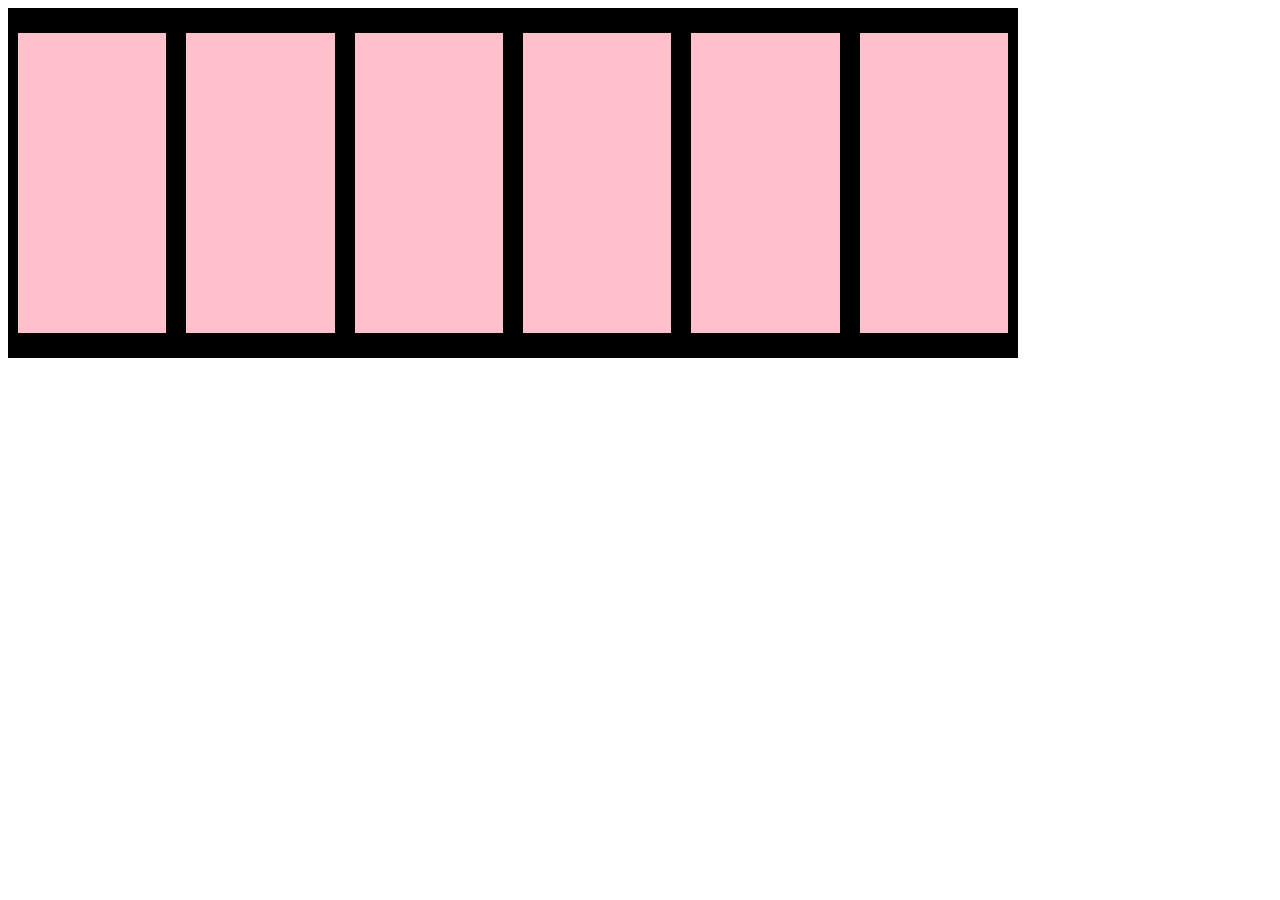
<file: Aulas/index.html>
<!DOCTYPE html>
<html lang="pt-br">

<head>
    <meta charset="UTF-8">
    <meta http-equiv="X-UA-Compatible" content="IE=edge">
    <meta name="viewport" content="width=device-width, initial-scale=1.0">
    <!-- Title -->
    <title>Projeto Dev</title>
    <!-- Styles -->
    <link rel="stylesheet" type="text/css" href="./style.css">
</head>

<body>

    <div class="container">
        <div class="item"></div>
        <div class="item"></div>
        <div class="item"></div>
        <div class="item"></div>
        <div class="item"></div>
        <div class="item"></div>
    </div>

</body>

</html>
</file>
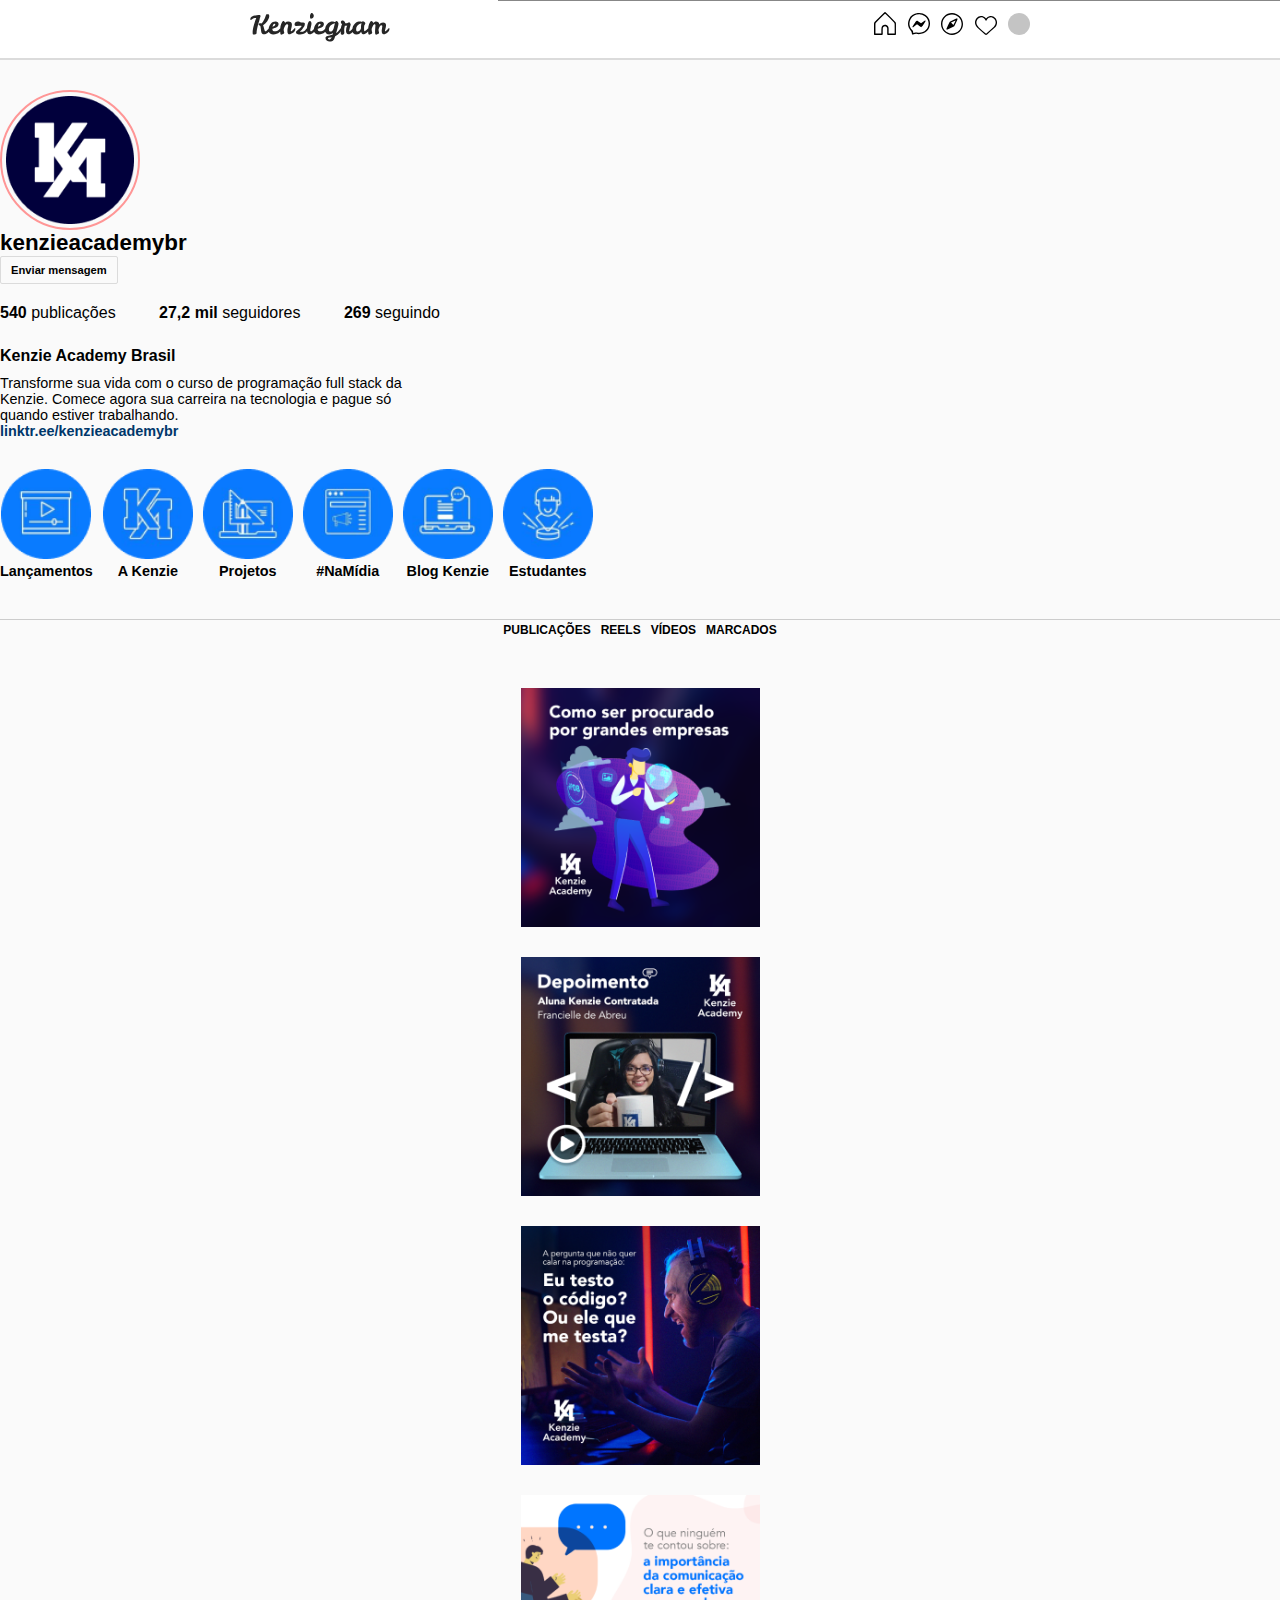
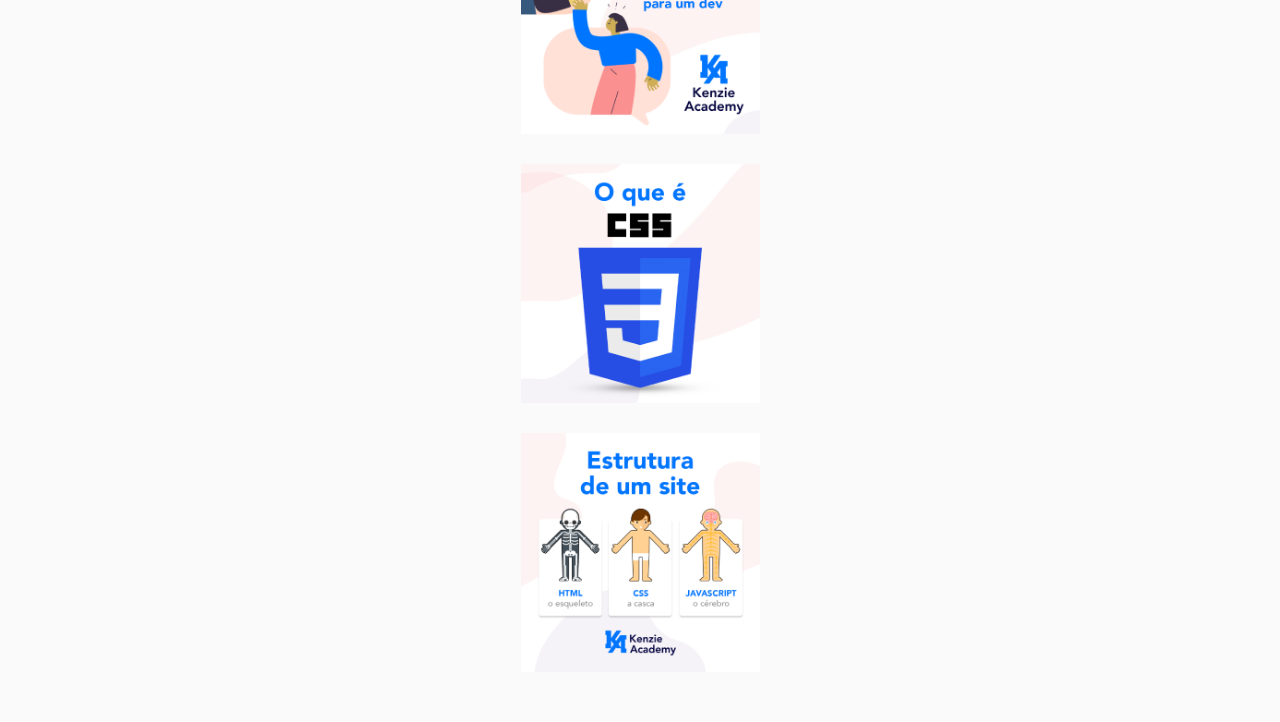
<file: Kenziegram/index.html>
<!DOCTYPE html>
<html lang="pt-br">

<head>
    <meta charset="UTF-8">
    <meta http-equiv="X-UA-Compatible" content="IE=edge">
    <meta name="viewport" content="width=device-width, initial-scale=1.0">
    <!-- Title -->
    <title>Kenziegram</title>
    <!-- Fonts -->
    <link rel="preconnect" href="https://fonts.googleapis.com">
    <link rel="preconnect" href="https://fonts.gstatic.com" crossorigin>
    <link href="https://fonts.googleapis.com/css2?family=Roboto:ital,wght@0,100;0,300;0,400;1,100;1,300;1,400&display=swap" rel="stylesheet">
    <!-- Styles -->
    <link rel="stylesheet" href="./assets/style.css">
</head>

<body>
    
    <header>
        <div class="container">

            <div class="linha">

                <div class="coluna col-esq">
                    <a href="#">
                        <figure>
                            <img src="./assets/images/logo.svg" alt="Logo Kenziegram">
                            <figcaption class="hidden">Logo Kenziegram</figcaption>
                        </figure>
                    </a>
                </div>

                <div class="coluna col-dir">

                    <ul>
                        <li>
                            <a href="#">
                                <img src="./assets/images/home.svg" alt="Home icon">
                            </a>
                        </li>
                        <li>
                            <a href="#">
                                <img src="./assets/images/message.svg" alt="Messagem icon">
                            </a>
                        </li>
                        <li>
                            <a href="#">
                                <img src="./assets/images/explore.svg" alt="Explore icon">
                            </a>
                        </li>
                        <li>
                            <a href="#">
                                <img src="./assets/images/notification.svg" alt="Notificações icon">
                            </a>
                        </li>
                        <li>
                            <a href="#">
                                <img src="./assets/images/profile.svg" alt="Perfil icon">
                            </a>
                        </li>
                    </ul>
                
                </div>
            
            </div>
        
        </div>
    </header>

    <main>

        <article>

            <div clas="container">

                <section class="section-sobre-usuario">
                    
                    <div class="linha">

                        <div class="coluna col-esq">
                        
                            <figure>
                                <img src="./assets/images/profile-pic.png" alt="Foto de perfil">
                                <figcaption class="hidden">Foto de perfil</figcaption>
                            </figure>
                        
                        </div>

                        <div class="coluna col-dir">

                            <article class="sobre-usuario">

                                <div class="sobre-usuario_nome">
                                    <h2>kenzieacademybr</h2>
                                    <button>Enviar mensagem</button>
                                </div>
        
                                <div class="sobre-usuario_indicadores">
                                    
                                    <ul>
                                        <li>
                                            <a href="#">
                                                <strong>540</strong> publicações
                                            </a>
                                        </li>

                                        <li>
                                            <a href="#">
                                                <strong>27,2 mil</strong> seguidores
                                            </a>
                                        </li>
                                        
                                        <li>
                                            <a href="#">
                                                <strong>269</strong> seguindo
                                            </a>
                                        </li>
                                    </ul>

                                </div>
                                
                                <div class="sobre-usuario_descricao">
                                    <h3>Kenzie Academy Brasil</h3>
                                    <p>Transforme sua vida com o curso de programação full stack da Kenzie. Comece agora sua carreira na tecnologia e pague só quando estiver trabalhando.</p>
                                    <p>
                                        <a href="#">linktr.ee/kenzieacademybr</a>
                                    </p>
                                </div>

                            </article>
                        
                        </div>

                    </div>

                </section>
                
                <section class="section-destaques-usuario">

                    <ul>
                        <li>
                            <figure>
                                <img src="./assets/images/lancamento.png" alt="Imagem de destaque">
                                <figcaption class="hidden">Imagem de destaque</figcaption>
                            </figure>
                            <h3>Lançamentos</h3>
                        </li>

                        <li>
                            <figure>
                                <img src="./assets/images/kenzie.png" alt="Imagem de destaque">
                                <figcaption class="hidden">Imagem de destaque</figcaption>
                            </figure>
                            <h3>A Kenzie</h3>
                        </li>
                        
                        <li>
                            <figure>
                                <img src="./assets/images/projetos.png" alt="Imagem de destaque">
                                <figcaption class="hidden">Imagem de destaque</figcaption>
                            </figure>
                            <h3>Projetos</h3>
                        </li>
                        
                        <li>
                            <figure>
                                <img src="./assets/images/namidia.png" alt="Imagem de destaque">
                                <figcaption class="hidden">Imagem de destaque</figcaption>
                            </figure>
                            <h3>#NaMídia</h3>
                        </li>

                        <li>
                            <figure>
                                <img src="./assets/images/blog.png" alt="Imagem de destaque">
                                <figcaption class="hidden">Imagem de destaque</figcaption>
                            </figure>
                            <h3>Blog Kenzie</h3>
                        </li>

                        <li>
                            <figure>
                                <img src="./assets/images/estudantes.png" alt="Imagem de destaque">
                                <figcaption class="hidden">Imagem de destaque</figcaption>
                            </figure>
                            <h3>Estudantes</h3>
                        </li>
                    </ul>

                </section>

                <section class="feed">
                    
                    <nav>

                        <ul class="feed-menu">
                            <li class="ativo">
                                <a href="#">PUBLICAÇÕES</a>                            
                            </li>
                            
                            <li class="ativo">
                                <a href="#">REELS</a>
                            </li>
                            
                            <li class="ativo">
                                <a href="#">VÍDEOS</a>
                            </li>
                            
                            <li class="ativo">
                                <a href="#">MARCADOS</a>
                            </li>
                        </ul>
                    
                    </nav>

                    <div class="feed-galeria">

                        <ul>
                            <li>
                                <figure>
                                    <img src="./assets/images/post1.png" alt="">
                                    <figcaption class="hidden"></figcaption>
                                </figure>
                            </li>
                            <li>
                                <figure>
                                    <img src="./assets/images/post2.png" alt="">
                                    <figcaption class="hidden"></figcaption>
                                </figure>
                            </li>
                            <li>
                                <figure>
                                    <img src="./assets/images/post3.png" alt="">
                                    <figcaption class="hidden"></figcaption>
                                </figure>
                            </li>
                            <li>
                                <figure>
                                    <img src="./assets/images/post4.png" alt="">
                                    <figcaption class="hidden"></figcaption>
                                </figure>
                            </li>
                            <li>
                                <figure>
                                    <img src="./assets/images/post5.png" alt="">
                                    <figcaption class="hidden"></figcaption>
                                </figure>
                            </li>
                            <li>
                                <figure>
                                    <img src="./assets/images/post6.png" alt="">
                                    <figcaption class="hidden"></figcaption>
                                </figure>
                            </li>
                        </ul>

                    </div>                 

                </section>

            </div>

        </article>
    
    </main>

</body>

</html>

<!-- Glossário -->

<!-- 
    col = coluna
    esq = esquerda
    dir = direita

    seg = seguidores
    desc = descrição
-->
</file>
<file: Aulas/style.css>
.container {
    display: flex;
    max-width: 1010px;
    justify-content: center;
    background-color: black;
    padding: 15px 0;
    flex-wrap: wrap;
}

.item {
    width: 300px;
    height: 300px;
    margin: 10px;
    background-color: rgb(138, 71, 82);
}

@media screen and (min-width: 620px) {
    .container {
        flex-wrap: nowrap;
    }

    .item {
        background-color: pink;
    }
}
</file>
<file: Kenziegram/assets/style.css>
/* GLOBAL */
html, body, header, main, footer, article, div, span, p, a, figure, img, small, ul, li {
    margin: 0;
    padding: 0;
    box-sizing: border-box;
    text-decoration: none;
    font-family: sans-serif;
    outline: none;
    list-style: none;
}

.container {
    width: 100%;
    max-width: 850px;
    margin: 0 auto;
    padding: 0 30px;
}

.hidden {
    display: none;
}

/* BODY */
body {
    font-family: "Roboto", sans-serif;
}

/* HEADER */
header {
    padding: 12px 0;
    border-bottom: 2px solid #DBDBDB;
}

header .linha {
    display: flex;
    justify-content: space-between;
}

header a figure img {
    width: 115px;
}

header ul li {
    display: inline-block;
}

header ul li a img {
    width: 18px;
}

/* PÁGINA INICIAL */
main {
    overflow-x: hidden;
    background-color: #FAFAFA;
    padding: 30px 0;
}

main article .section-sobre-usuario figure {
    width: 100%;
    border: solid 2px #FF9696;
    border-radius: 100%;
    padding: 4px;
}

main article .section-sobre-usuario figure img {
    display: block;
    width: 100%;
}

main article .section-sobre-usuario .sobre-usuario_nome h2 {
    margin: 0;
    font-size: 1.1rem;
    margin-right: 10px;
}

main article .section-sobre-usuario .sobre-usuario_nome button {
    font-size: 0.7rem;
    padding: 7px 4px;
    background-color: transparent;
    border: 1px solid #DBDBDB;
    border-radius: 2px;
    font-weight: 600;
}

main article .section-sobre-usuario .sobre-usuario_indicadores {
    margin-top: 20px;
}

main article .section-sobre-usuario .sobre-usuario_indicadores ul {
    display: flex;
    text-align: center;
    justify-content: space-between;
}

main article .section-sobre-usuario .sobre-usuario_indicadores ul li a {
    color: black;
    font-size: 0.9rem;
}

main article .section-sobre-usuario .sobre-usuario_descricao {
    margin-top: 25px;
}

main article .section-sobre-usuario .sobre-usuario_descricao h3 {
    margin: 0;
    margin-bottom: 10px;
    font-size: 0.9rem;
}

main article .section-sobre-usuario .sobre-usuario_descricao p {
    font-size: 0.8rem;
}

main article .section-sobre-usuario .sobre-usuario_descricao p a {
    color: #00376B;
    font-weight: 600;
}

main article .section-destaques-usuario ul {
    display: flex;
    margin-top: 30px;
    overflow-x: scroll;
}

main article .section-destaques-usuario ul li {
    text-align: center;
    margin-right: 10px;
}

main article .section-destaques-usuario ul li h3 {
    font-size: 0.6rem;
    margin: 0;
}

main article .section-destaques-usuario ul li figure img {
    width: 60px;
}

.feed-menu {
    margin-top: 40px;
    display: flex;
    justify-content: center;
    border-top: solid 1px #CCC;
}

.feed-menu li {
    position: relativo;
}

.feed-menu li.ativo::before {
    content: "";
    display: block;
    padding-top: 10px;
    border-top: solid 2px #878787;
    position: absolute;
    top: -1px;
    width: 100%;
}

.feed-menu li a {
    font-size: 12px;
    padding: 0 5px;
    font-weight: bold;
    color: black;
}

.feed-galeria ul {
    margin-top: 40px;
    display: flex;
    flex-direction: column;
    align-items: center;
}

.feed-galeria ul li {
    width: 100%;
    max-width: 259px;
    height: 259px;
    margin-bottom: 10px;
    padding: 10px;
}

.feed-galeria ul li img {
    width: 100%;
}

/* Responsividade */
@media screen and (max-width: 620px) {
    /* GLOBAL */
    .container {
        max-width: 590px;
    }

    /* PÁGINA INICIAL */
    main article .section-sobre-usuario .linha {
        display: flex;
    }

    main article .section-sobre-usuario .col-esq {
        flex-basis: 45%;
    }

    main article .section-sobre-usuario ul {
        justify-content: space-between;
    }

    .feed-galeria ul {
        flex-direction: row;
        flex-wrap: wrap;
        justify-content: space-around;
    }

    .feed-menu li {
        margin: 0 22px;
    }
}

@media screen and (min-width: 840px) {
    /* GLOBAL */
    .container {
        max-width: 770px;
    }

    /* HEADER */
    header ul li {
        margin-left: 7px;
    }

    header a figure img {
        width: 140px;
    }

    header ul li a img {
        width: 22px;
    }

    /* PÁGINA INICIAL */
    main article .section-sobre-usuario figure {
        max-width: 140px;
        height: 140px;
    }

    main article .section-sobre-usuario .col-dir {
        flex-basis: 100%;
    }

    main article .section-sobre-usuario .sobre-usuario {
        max-width: 370px;
    }

    main article .section-sobre-usuario .sobre-usuario_nome h2 {
        font-size: 1.3rem;
    }

    main article .section-sobre-usuario .sobre-usuario_nome button {
        padding: 7px 10px;
    }

    main article .section-destaques-usuario ul li figure img {
        width: 80px;
    }

    main article .section-destaques-usuario ul li h3 {
        font-size: 0.8rem;
    }
}

@media screen and (min-width: 1200px) {
    /* GLOBAL */
    .container {
        max-width: 840px;
    }

    /* PÁGINA INICIAL */
    main article .section-destaques-usuario ul li h3 {
        font-size: 0.9rem;
    }

    main article .section-destaques-usuario ul li figure img {
        width: 90px;
    }

    main article .section-sobre-usuario figure {
        width: 150px;
    }

    main article .section-sobre-usuario .sobre-usuario {
        max-width: 440px;
    }

    main article .section-sobre-usuario .sobre-usuario_nome h2 {
        font-size: 1.4rem;
    }

    main article .section-sobre-usuario .sobre-usuario_indicadores ul li a {
        font-size: 1rem;
    }

    main article .section-sobre-usuario .sobre-usuario_descricao h3 {
        font-size: 1rem;
    }

    main article .section-sobre-usuario .sobre-usuario_descricao p {
        font-size: 0.9rem;
    }
}
</file>
